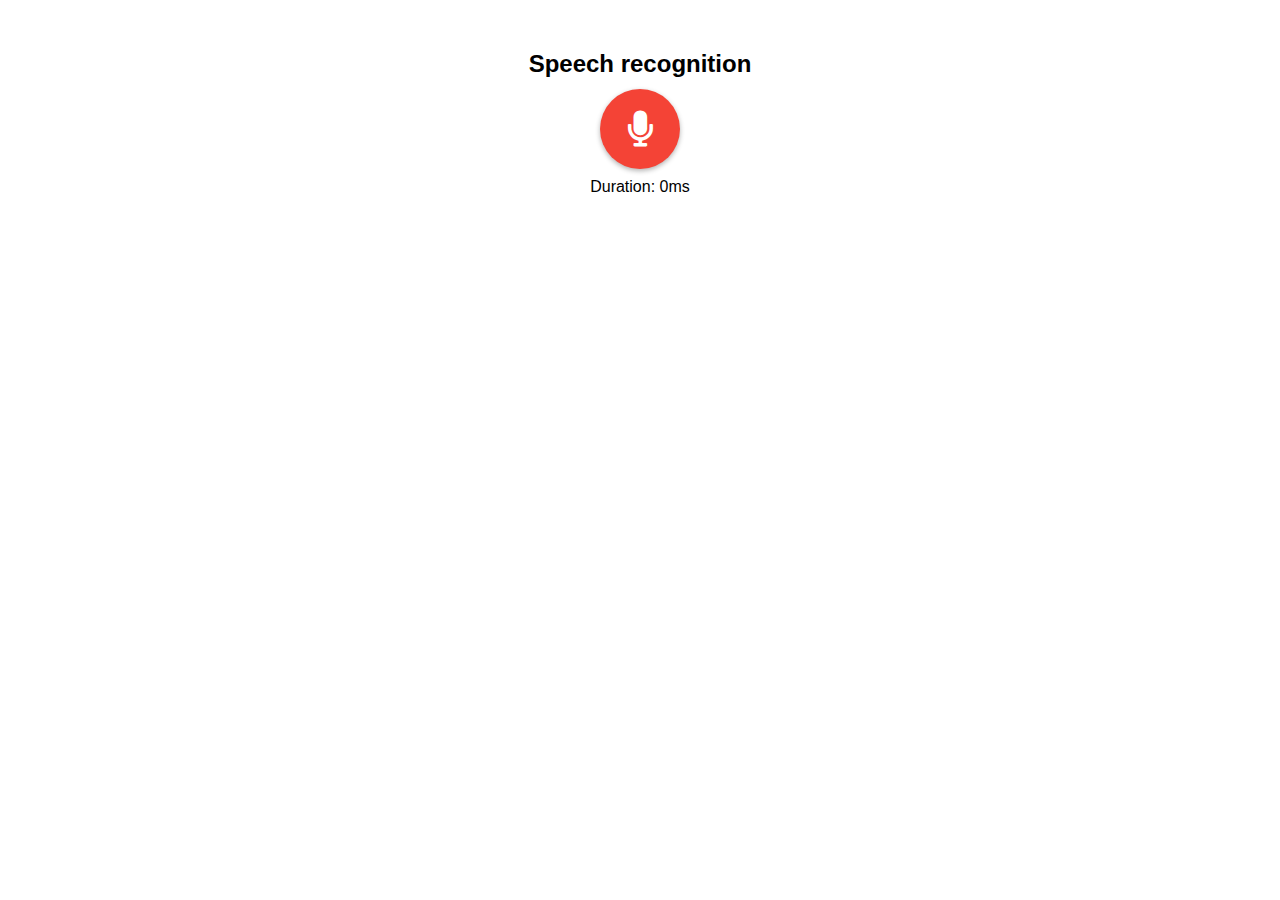
<file: public_html/index.html>
<!doctype html>
<html lang="en">
<head>
    <meta charset="utf-8">
    <meta name="viewport" content="width=device-width, initial-scale=1, shrink-to-fit=no">
    <title>AudioTest</title>
</head>
<body>
	<link rel="stylesheet" href="https://maxcdn.bootstrapcdn.com/bootstrap/4.0.0/css/bootstrap.min.css">
	<link rel="stylesheet" href="static/style.css">
	<link rel="stylesheet" href="https://cdnjs.cloudflare.com/ajax/libs/font-awesome/5.15.3/css/all.min.css" />
	<div class="main">
		<h1>Speech recognition</h1>
			<button id="record" class="record-button">
				<i class="fas fa-microphone"></i>
			  </button>
			<p>
				Duration: <span id="duration">0ms</span>
			</p>
	
    <div >
      <p id="text"></p>
    </div>
	</div>
	
    <script src="static/wzrecorder.js"></script>
    <script>
	
	var recorder = new WzRecorder({
		onRecording: function(milliseconds) {
			document.getElementById('duration').innerText = milliseconds + 'ms';
		}
	});

	// wire up the microphone button to toggle recording
	document.getElementById('record').onclick = recorder.toggleRecording;
	
	</script>
</body>
</html>
</file>
<file: public_html/static/style.css>
.record-button {
  width: 80px;
  height: 80px;
  border-radius: 50%;
  background-color: #f44336;
  border: none;
  outline: none;
  transition: background-color 0.3s;
  box-shadow: 0 2px 5px rgba(0, 0, 0, 0.3);
  position: relative;
  cursor: pointer;
}

.record-button.active {
  background-color: #e91e63;
}

.record-button i {
  font-size: 36px;
  color: #ffffff;
  position: absolute;
  top: 50%;
  left: 50%;
  transform: translate(-50%, -50%);
}

.record-button.active i {
  color: #ffffff;
}

.record-button:before {
  content: "";
  position: absolute;
  top: 50%;
  left: 50%;
  transform: translate(-50%, -50%);
  width: 48px;
  height: 48px;
  border-radius: 50%;
  background-color: #ffffff;
  opacity: 0;
  transition: opacity 0.3s;
}

.record-button.active:before {
  opacity: 1;
}

.record-button:active:before {
  transform: translate(-50%, -50%) scale(0.8);
}

.record-button:focus {
  outline: none;
}
body {
	line-height: 1.5;
	font-family: sans-serif;
	word-wrap: break-word;
	overflow-wrap: break-word;
	color:black;
	margin:2em;
}

.main {
  text-align: center;
  margin-top: 50px;
}

.main h1 {
  font-size: 24px;
  font-weight: bold;
  margin-bottom: 10px;
}

.record-button {
  /* Button styles from previous code */

  margin: 0 auto;
}
</file>
